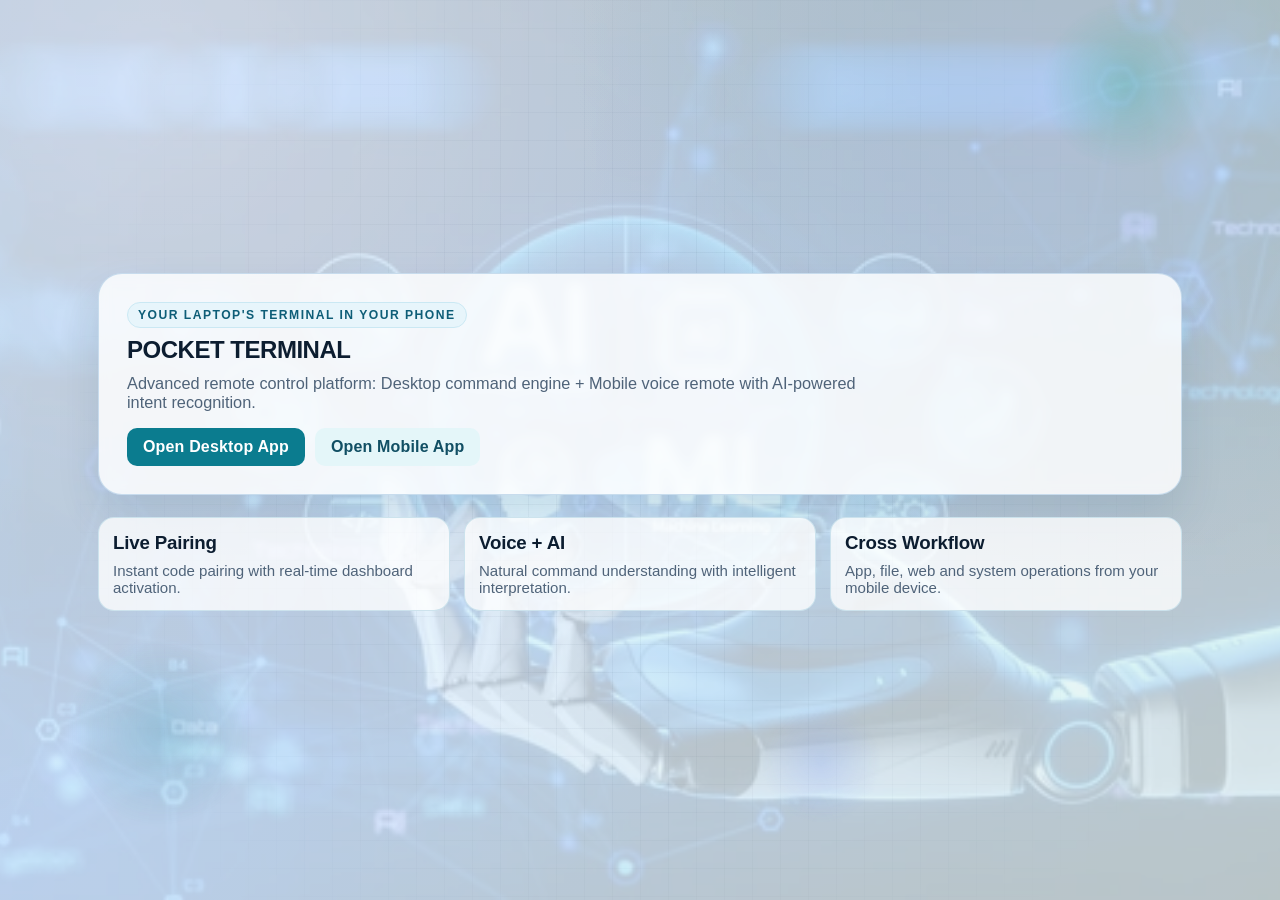
<file: index.html>
<!doctype html>
<html lang="en">
<head>
  <meta charset="UTF-8">
  <meta name="viewport" content="width=device-width, initial-scale=1.0">
  <title>POCKET TERMINAL : YOUR LAPTOP'S TERMINAL IN YOUR PHONE</title>
  <link rel="stylesheet" href="/static/css/style.css">
</head>
<body>
  <main class="landing">
    <section class="hero-card">
      <p class="eyebrow">Your Laptop's Terminal In Your Phone</p>
      <h1>POCKET TERMINAL</h1>
      <p class="lead">Advanced remote control platform: Desktop command engine + Mobile voice remote with AI-powered intent recognition.</p>
      <div class="cta-row">
        <a class="btn" href="/desktop">Open Desktop App</a>
        <a class="btn btn-secondary" href="/mobile">Open Mobile App</a>
      </div>
    </section>

    <section class="feature-grid">
      <article class="feature-card">
        <h3>Live Pairing</h3>
        <p>Instant code pairing with real-time dashboard activation.</p>
      </article>
      <article class="feature-card">
        <h3>Voice + AI</h3>
        <p>Natural command understanding with intelligent interpretation.</p>
      </article>
      <article class="feature-card">
        <h3>Cross Workflow</h3>
        <p>App, file, web and system operations from your mobile device.</p>
      </article>
    </section>
    <div class="orb orb-a"></div>
    <div class="orb orb-b"></div>
    <div class="orb orb-c"></div>
    <div class="grid-overlay"></div>
    <div class="noise-overlay"></div>
  </main>
</body>
</html>
</file>
<file: static/css/style.css>
:root {
  --bg: #ecf6f4;
  --bg-deep: #c7e7df;
  --bg-glow: #dbecff;
  --panel: #ffffff;
  --ink: #0c1d30;
  --muted: #4f6379;
  --line: #cfdee8;
  --accent: #0b7c8f;
  --accent-2: #075c6a;
  --accent-soft: #e4f6f9;
  --highlight: #00a67e;
  --success: #0c8c5a;
  --radius: 18px;
}

* {
  box-sizing: border-box;
}

body {
  margin: 0;
  min-height: 100vh;
  font-family: "Segoe UI", "Trebuchet MS", "Calibri", sans-serif;
  color: var(--ink);
  position: relative;
  overflow-x: hidden;
  background:
    radial-gradient(circle at 12% 8%, #ffffff 0%, transparent 34%),
    radial-gradient(circle at 82% 12%, var(--bg-glow) 0%, transparent 36%),
    radial-gradient(circle at 90% 0%, var(--bg-deep) 0%, transparent 40%),
    linear-gradient(135deg, var(--bg) 0%, #e8f3fc 40%, #e6f3ef 100%);
}

body::before {
  content: "";
  position: fixed;
  inset: 0;
  z-index: 0;
  pointer-events: none;
  background: url("../img/ai-ml-bg.jpg") center / cover no-repeat;
  opacity: 0.2;
}

h1,
h2,
h3,
p {
  margin-top: 0;
}

h1 {
  letter-spacing: -0.02em;
  margin-bottom: 10px;
}

h2 {
  letter-spacing: -0.015em;
}

h3 {
  letter-spacing: -0.01em;
  margin-bottom: 8px;
}

.eyebrow {
  display: inline-flex;
  margin-bottom: 8px;
  font-size: 0.76rem;
  letter-spacing: 0.12em;
  text-transform: uppercase;
  font-weight: 700;
  color: #0d5d77;
  background: #e7f5fb;
  border: 1px solid #cae8f3;
  border-radius: 999px;
  padding: 5px 10px;
}

.lead {
  font-size: 1.02rem;
  color: var(--muted);
  max-width: 760px;
}

.app-shell,
.landing {
  max-width: 1120px;
  margin: 0 auto;
  padding: 28px 18px 44px;
}

.landing {
  min-height: 100vh;
  display: grid;
  align-content: center;
  gap: 22px;
  position: relative;
}

.hero-card {
  position: relative;
  z-index: 2;
  background: rgba(255, 255, 255, 0.82);
  border: 1px solid rgba(194, 217, 235, 0.9);
  border-radius: 24px;
  padding: 28px;
  box-shadow: 0 22px 44px rgba(11, 68, 104, 0.11);
  backdrop-filter: blur(6px);
}

.feature-grid {
  display: grid;
  grid-template-columns: repeat(3, minmax(0, 1fr));
  gap: 14px;
  position: relative;
  z-index: 2;
}

.feature-card {
  background: rgba(255, 255, 255, 0.78);
  border: 1px solid rgba(200, 224, 236, 0.9);
  border-radius: 16px;
  padding: 14px;
}

.feature-card p {
  margin: 0;
  color: var(--muted);
  font-size: 0.94rem;
}

.orb {
  position: absolute;
  border-radius: 50%;
  filter: blur(1px);
  z-index: 0;
  pointer-events: none;
}

.orb-a {
  width: 190px;
  height: 190px;
  right: -20px;
  top: -10px;
  background: radial-gradient(circle, rgba(0, 166, 126, 0.22), transparent 62%);
}

.orb-b {
  width: 220px;
  height: 220px;
  left: -30px;
  bottom: 58px;
  background: radial-gradient(circle, rgba(11, 124, 143, 0.18), transparent 60%);
}

.orb-c {
  width: 130px;
  height: 130px;
  right: 28%;
  bottom: 8%;
  background: radial-gradient(circle, rgba(122, 155, 255, 0.22), transparent 65%);
}

.grid-overlay {
  position: absolute;
  inset: 0;
  background-image: linear-gradient(rgba(15, 43, 74, 0.04) 1px, transparent 1px),
    linear-gradient(90deg, rgba(15, 43, 74, 0.04) 1px, transparent 1px);
  background-size: 28px 28px;
  mask-image: radial-gradient(circle at center, #000 32%, transparent 86%);
  z-index: 0;
  pointer-events: none;
}

.noise-overlay {
  position: absolute;
  inset: 0;
  z-index: 0;
  opacity: 0.05;
  background-image: radial-gradient(#000 0.55px, transparent 0.55px);
  background-size: 4px 4px;
  pointer-events: none;
}

.app-header {
  margin-bottom: 16px;
}

.cta-row,
.inline-form {
  display: flex;
  gap: 10px;
  flex-wrap: wrap;
}

.panel {
  background: var(--panel);
  border: 1px solid rgba(194, 214, 229, 0.9);
  border-radius: var(--radius);
  padding: 20px;
  margin-bottom: 16px;
  box-shadow: 0 16px 34px rgba(11, 66, 92, 0.09);
  position: relative;
  z-index: 1;
}

.panel-soft {
  background: linear-gradient(135deg, #f7fffc 0%, #ebf7ff 100%);
  border: 1px solid #cfe8ed;
}

.compact-panel {
  margin-bottom: 0;
}

.btn {
  border: 0;
  padding: 10px 16px;
  border-radius: 10px;
  cursor: pointer;
  background: var(--accent);
  color: #fff;
  font-weight: 600;
  text-decoration: none;
  letter-spacing: 0.01em;
  transition: transform 0.2s ease, box-shadow 0.2s ease, background 0.2s ease;
}

.btn:hover {
  background: var(--accent-2);
  transform: translateY(-1px);
  box-shadow: 0 10px 20px rgba(11, 124, 143, 0.22);
}

.btn-secondary {
  background: var(--accent-soft);
  color: #114f64;
}

.btn-secondary:hover {
  background: #d4eef4;
  box-shadow: 0 10px 20px rgba(17, 79, 100, 0.16);
}

input {
  min-width: 220px;
  flex: 1;
  border: 1px solid #cadde8;
  border-radius: 10px;
  padding: 10px 12px;
  background: #fcffff;
  color: var(--ink);
  outline: none;
}

input:focus {
  border-color: #6bb4c7;
  box-shadow: 0 0 0 4px rgba(107, 180, 199, 0.18);
}

.status {
  color: #3f6788;
  font-weight: 500;
}

.pair-code-wrap {
  margin: 12px 0;
}

.pair-code {
  display: inline-block;
  letter-spacing: 0.3rem;
  font-size: 2rem;
  font-weight: 700;
  padding: 8px 12px;
  border-radius: 12px;
  background: linear-gradient(180deg, #f2fdff 0%, #e2f4f8 100%);
  border: 1px dashed #73b0c2;
  color: #10506a;
  box-shadow: inset 0 0 0 1px rgba(255, 255, 255, 0.75);
}

.command-list {
  margin: 2px 0 0;
  padding-left: 18px;
  display: grid;
  gap: 4px;
}

.connected-pill {
  display: inline-block;
  background: linear-gradient(90deg, #e8fcf4 0%, #e3fbff 100%);
  color: var(--success);
  border: 1px solid #b2ebd0;
  border-radius: 999px;
  padding: 6px 12px;
  margin-bottom: 12px;
}

.log-box {
  min-height: 180px;
  background: linear-gradient(180deg, #07111e 0%, #071625 100%);
  color: #d6fde8;
  border-radius: 12px;
  padding: 14px;
  white-space: pre-wrap;
  border: 1px solid #14324d;
  font-size: 0.94rem;
  line-height: 1.5;
}

.hint {
  color: var(--muted);
  margin: 8px 0 0;
  line-height: 1.45;
}

.chips {
  display: flex;
  flex-wrap: wrap;
  gap: 8px;
  margin-top: 10px;
}

.chip {
  border: 1px solid #b6d8e5;
  background: #f3fbff;
  color: #1b4f6c;
  border-radius: 999px;
  padding: 7px 12px;
  cursor: pointer;
  font-size: 0.86rem;
  font-weight: 600;
  transition: background 0.18s ease, transform 0.18s ease;
}

.chip:hover {
  background: #dff2ff;
  transform: translateY(-1px);
}

.dashboard-grid {
  display: grid;
  grid-template-columns: repeat(2, minmax(0, 1fr));
  gap: 14px;
  margin-bottom: 14px;
}

.voice-box,
.control-box {
  display: grid;
  gap: 10px;
}

label {
  font-weight: 600;
  color: #244663;
}

.hidden {
  display: none;
}

@media (max-width: 700px) {
  .app-shell,
  .landing {
    padding: 14px 12px 26px;
  }

  .hero-card {
    padding: 18px;
  }

  .feature-grid {
    grid-template-columns: 1fr;
  }

  .dashboard-grid {
    grid-template-columns: 1fr;
  }

  .pair-code {
    font-size: 1.7rem;
    letter-spacing: 0.2rem;
  }

  input {
    min-width: 160px;
  }
}
</file>
